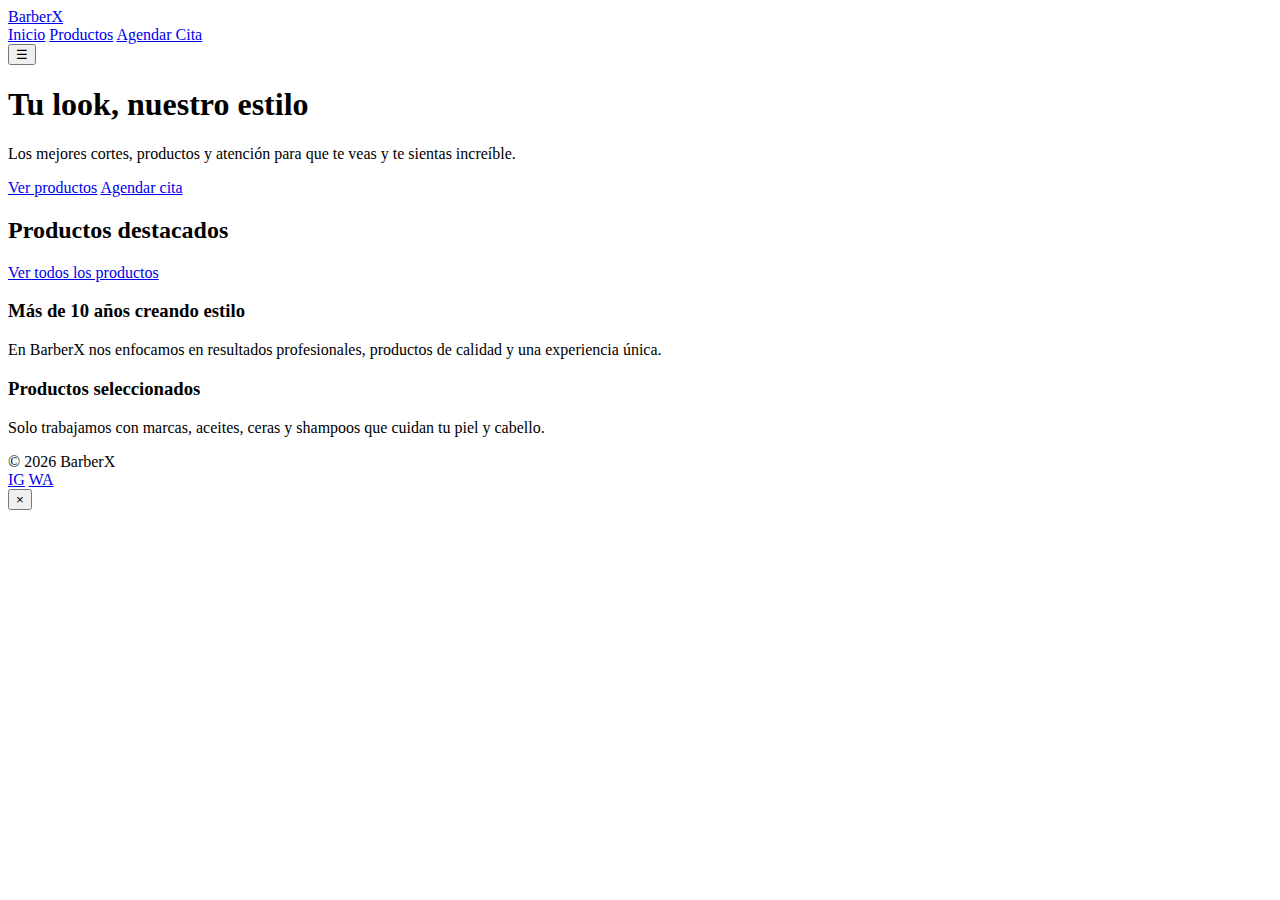
<file: index.html>
<!DOCTYPE html>
<html lang="es">
<head>
    <meta charset="UTF-8" />
    <meta name="viewport" content="width=device-width, initial-scale=1.0"/>
    <title>BarberX — Inicio</title>
    <link rel="stylesheet" href="css/styles.css"/>
</head>
<body>
    <header class="site-header">
        <div class="container header-inner">
            <a class="logo" href="index.html">BarberX</a>
            <nav class="main-nav" id="mainNav">
                <a href="index.html">Inicio</a>
                <a href="productos.html">Productos</a>
                <a href="citas.html">Agendar Cita</a>
            </nav>
            <button class="nav-toggle" aria-controls="mainNav" aria-expanded="false">☰</button>
        </div>
    </header>

    <main>
        <section class="hero">
            <div class="container hero-inner">
                <div class="hero-text">
                    <h1>Tu look, nuestro estilo</h1>
                    <p>Los mejores cortes, productos y atención para que te veas y te sientas increíble.</p>
                    <div class="hero-cta">
                        <a class="btn" href="productos.html">Ver productos</a>
                        <a class="btn ghost" href="citas.html">Agendar cita</a>
                    </div>
                </div>
                <div class="hero-image" aria-hidden="true"></div>
            </div>
        </section>

        <section class="container section featured">
            <h2>Productos destacados</h2>
            <div id="featured-products" class="products-grid"></div>
            <div class="center"><a class="btn" href="productos.html">Ver todos los productos</a></div>
        </section>

        <section class="container section about">
            <div class="two-col">
                <div>
                    <h3>Más de 10 años creando estilo</h3>
                    <p>En BarberX nos enfocamos en resultados profesionales, productos de calidad y una experiencia única.</p>
                </div>
                <div>
                    <h3>Productos seleccionados</h3>
                    <p>Solo trabajamos con marcas, aceites, ceras y shampoos que cuidan tu piel y cabello.</p>
                </div>
            </div>
        </section>
    </main>

    <footer class="site-footer">
        <div class="container footer-inner">
            <div>© <span id="year"></span> BarberX</div>
            <div class="socials">
                <a href="#" aria-label="Instagram">IG</a>
                <a href="#" aria-label="WhatsApp">WA</a>
            </div>
        </div>
    </footer>

    <!-- Product Quick View Modal -->
    <div id="productModal" class="modal" aria-hidden="true">
        <div class="modal-content" role="dialog" aria-modal="true" aria-labelledby="modalTitle">
            <button class="modal-close" id="modalClose" aria-label="Cerrar">×</button>
            <div id="modalBody"></div>
        </div>
    </div>

    <script src="js/main.js"></script>
    <script>
        document.getElementById('year').innerText = new Date().getFullYear();
    </script>
</body>
</html>
</file>
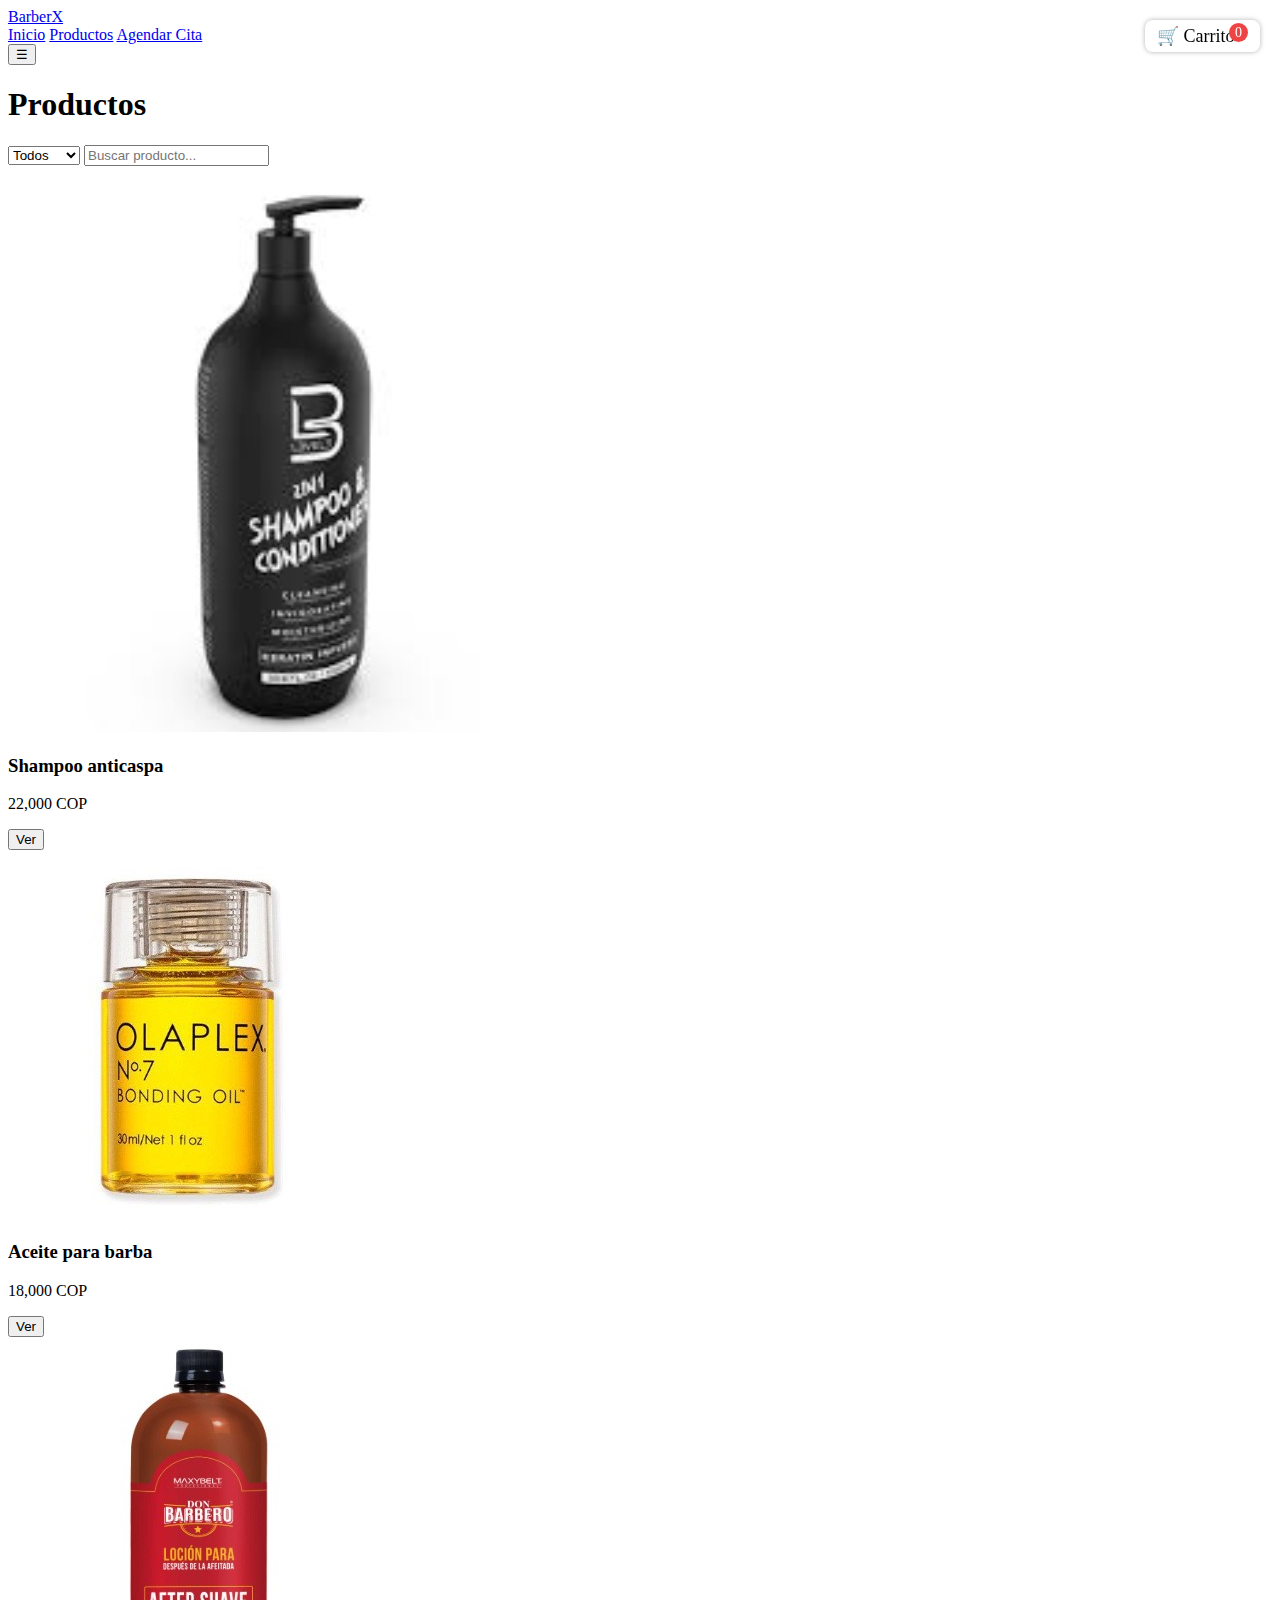
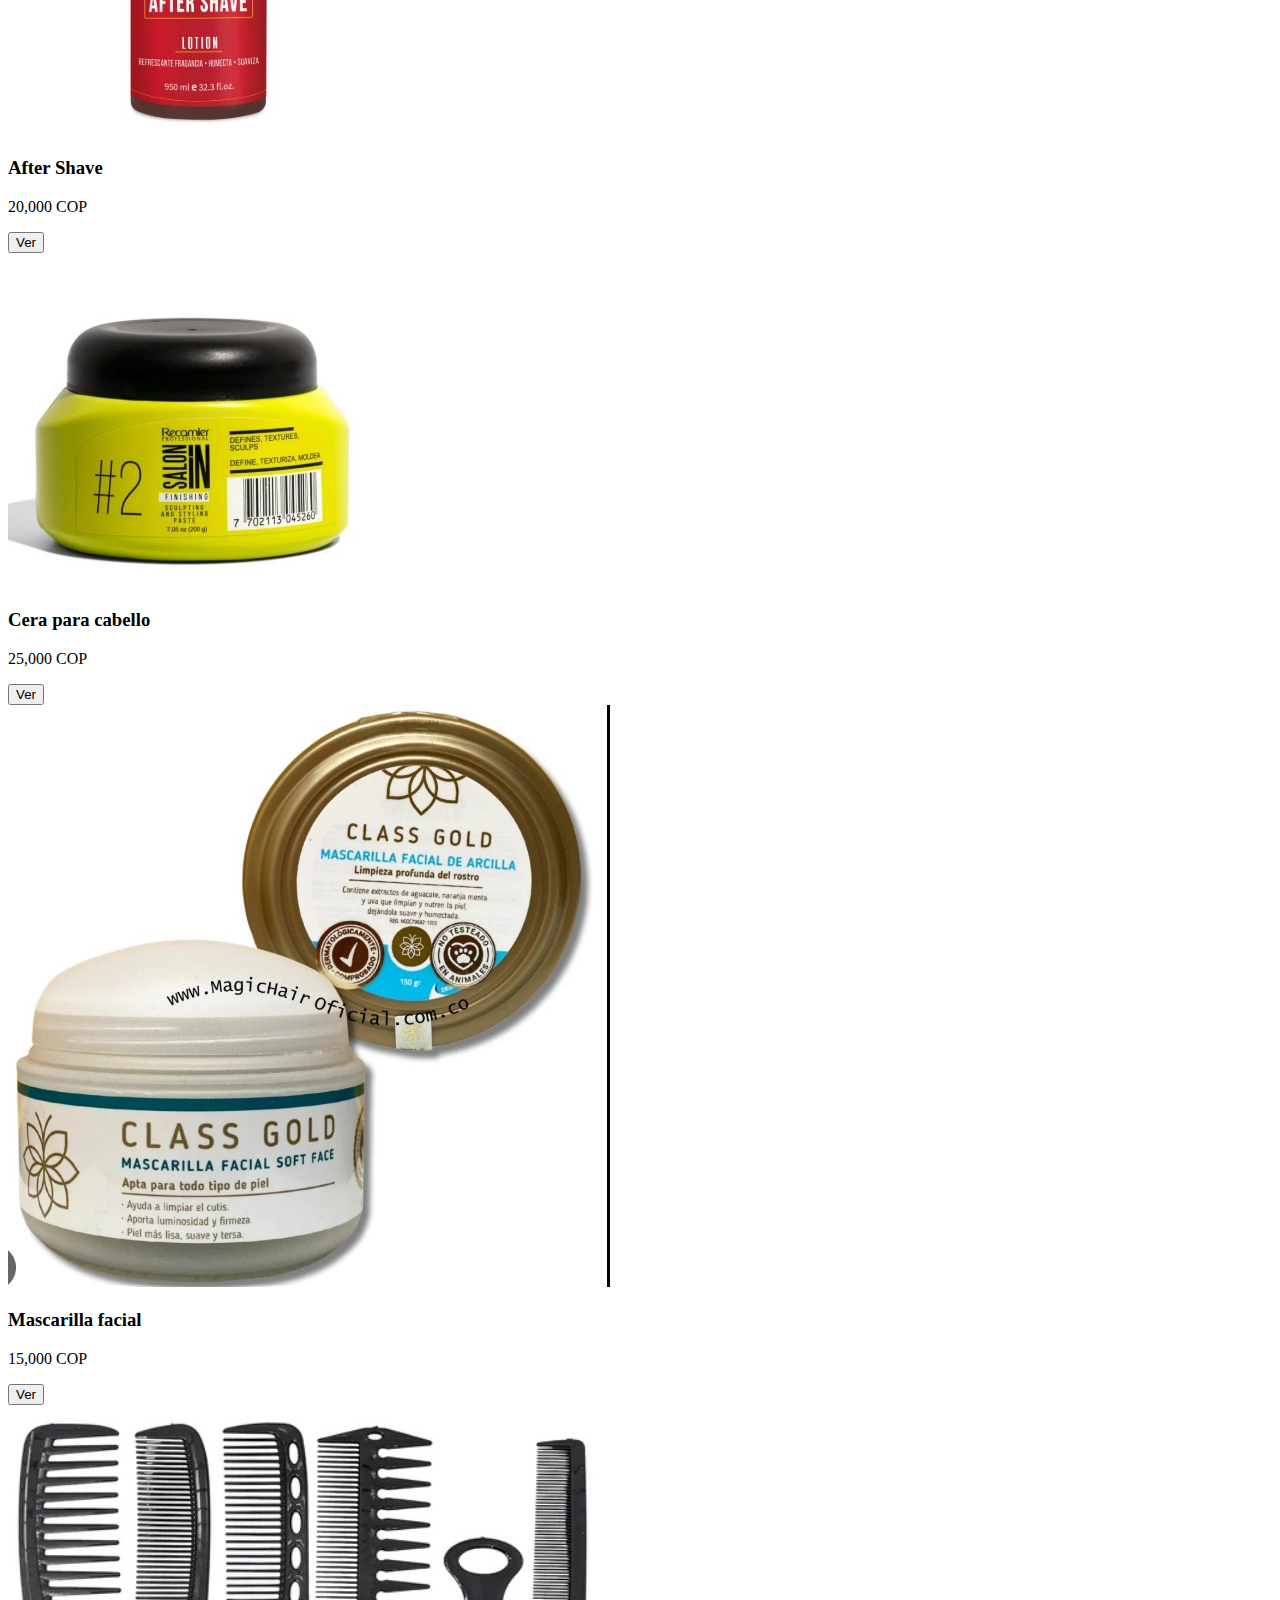
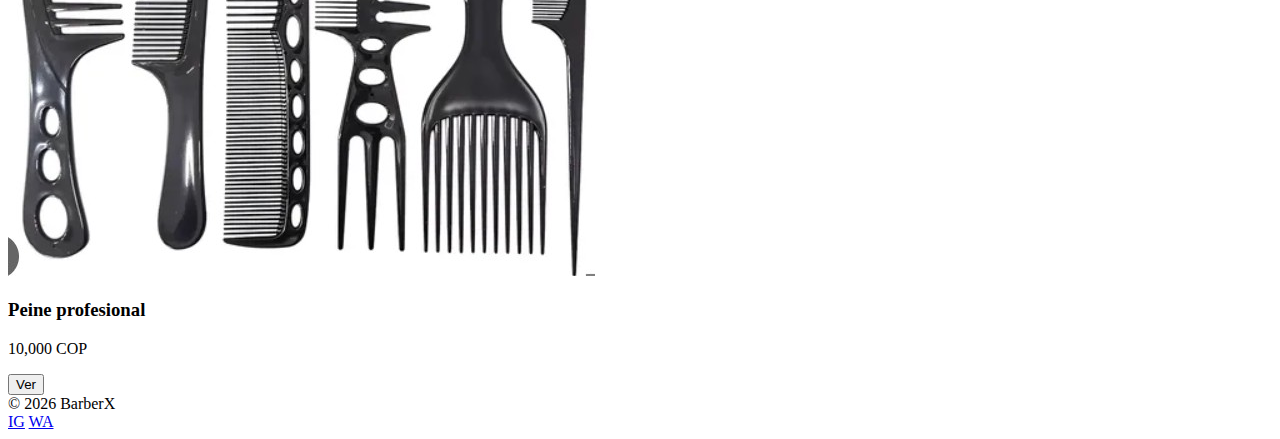
<file: productos.html>
<!DOCTYPE html>
<html lang="es">
<head>
<meta charset="utf-8" />
<meta name="viewport" content="width=device-width, initial-scale=1"/>
<title>Productos — BarberX</title>
<link rel="stylesheet" href="css/styles.css"/>
<style>
/* Modal de previsualización */
#productModal {
  display:none; position:fixed; inset:0; background:rgba(0,0,0,0.5);
  justify-content:center; align-items:center; z-index:9999;
}
#productModal .modal-content {
  background:white; padding:20px; border-radius:10px; width:90%; max-width:500px;
}
#productModal img { width:150px; }
#productModal button { margin-top:10px; }

/* Carrito flotante visible */
#cartIcon {
  position: fixed; top:20px; right:20px; cursor:pointer; font-size:18px; 
  background:white; padding:5px 12px; border-radius:8px; box-shadow:0 0 5px rgba(0,0,0,0.3); z-index:1000;
}
#cartCount {
  background:#ef4444; color:white; border-radius:50%; padding:2px 6px;
  font-size:14px; vertical-align:top; margin-left:-10px;
}

/* Modal del carrito */
#cartModal {
  display:none; position:fixed; inset:0; background:rgba(0,0,0,0.5);
  justify-content:center; align-items:center; z-index:10000;
}
#cartContent {
  background:white; padding:20px; border-radius:10px; width:90%; max-width:500px;
}
#cartContent h2 { margin-top:0; }
#cartContent ul { list-style:none; padding:0; max-height:300px; overflow-y:auto; }
#cartContent li { display:flex; justify-content:space-between; margin-bottom:10px; }
#cartContent button { margin-top:10px; }
</style>
</head>
<body>
<header class="site-header">
    <div class="container header-inner">
        <a class="logo" href="index.html">BarberX</a>
        <nav class="main-nav" id="mainNav">
            <a href="index.html">Inicio</a>
            <a href="productos.html">Productos</a>
            <a href="citas.html">Agendar Cita</a>
        </nav>
        <button class="nav-toggle" aria-controls="mainNav" aria-expanded="false">☰</button>
    </div>
</header>

<main class="container section">
    <div class="products-header">
        <h1>Productos</h1>
        <div class="filters">
            <select id="filterCategory">
                <option value="all">Todos</option>
                <option value="cabello">Cabello</option>
                <option value="barba">Barba</option>
                <option value="piel">Cuidado</option>
            </select>
            <input id="searchInput" placeholder="Buscar producto..." />
        </div>
    </div>

    <div id="product-list" class="products-grid"></div>
</main>

<!-- Modal de previsualización -->
<div id="productModal">
  <div class="modal-content">
    <button id="modalClose">×</button>
    <div id="modalBody"></div>
  </div>
</div>

<!-- Carrito flotante visible -->
<div id="cartIcon">
  🛒 Carrito <span id="cartCount">0</span>
</div>

<!-- Modal del carrito -->
<div id="cartModal">
  <div id="cartContent">
    <h2>Carrito de Compras</h2>
    <ul id="cartItems"></ul>
    <p>Total: <span id="cartTotal">0</span> COP</p>
    <button id="checkoutBtn">Pagar en línea</button>
    <button id="closeCart">Cerrar</button>
  </div>
</div>

<footer class="site-footer">
    <div class="container footer-inner">
        <div>© <span id="year2"></span> BarberX</div>
        <div class="socials">
            <a href="#" aria-label="Instagram">IG</a>
            <a href="#" aria-label="WhatsApp">WA</a>
        </div>
    </div>
</footer>

<script src="js/main.js"></script>
<script>document.getElementById('year2').innerText = new Date().getFullYear();</script>
</body>
</html>
</file>
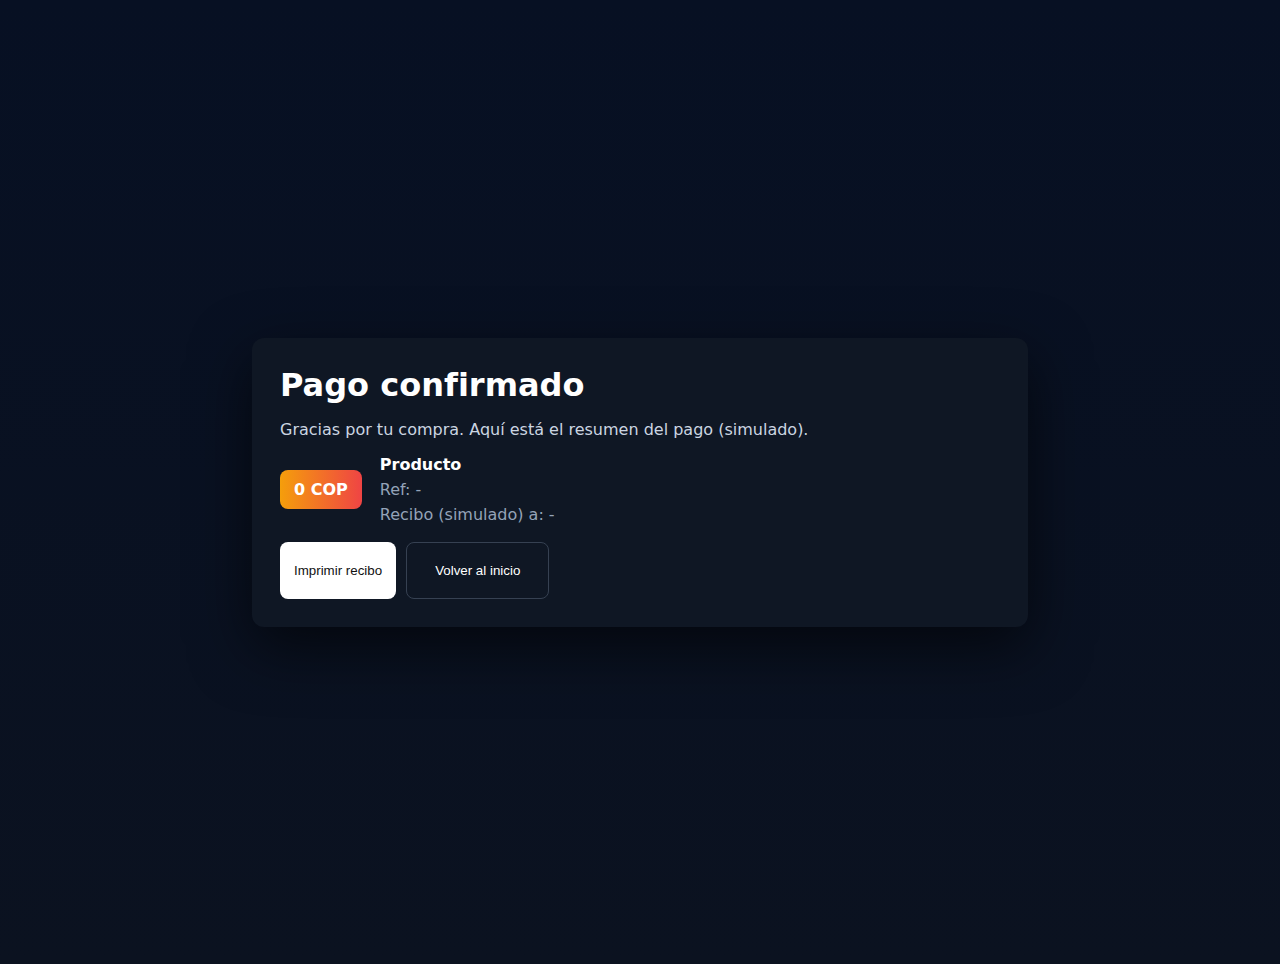
<file: payment/confirm.html>
<!doctype html>
<html lang="es">
<head>
  <meta charset="utf-8" />
  <meta name="viewport" content="width=device-width,initial-scale=1" />
  <title>Confirmación de pago - BarberX</title>
  <style>
    body{font-family:Inter,system-ui,-apple-system,Segoe UI,Roboto;display:flex;align-items:center;justify-content:center;padding:24px;min-height:100vh;background:linear-gradient(180deg,#071023,#0b1220);color:#fff}
    .panel{background:#0f1724;padding:28px;border-radius:12px;max-width:720px;width:100%;box-shadow:0 20px 60px rgba(0,0,0,0.6)}
    h1{margin:0 0 6px 0}
    .details{display:flex;gap:18px;align-items:center;margin-top:16px}
    .badge{background:linear-gradient(90deg,#f59e0b,#ef4444);padding:10px 14px;border-radius:8px;font-weight:700}
    .meta{color:#cbd5e1}
    .actions{margin-top:18px;display:flex;gap:10px}
    .btn{padding:10px 14px;border-radius:8px;border:0;cursor:pointer}
    .btn.print{background:#fff;color:#111}
    .btn.home{background:transparent;border:1px solid #364152;color:#fff}
  </style>
</head>
<body>
  <div class="panel">
    <h1>Pago confirmado</h1>
    <p class="meta">Gracias por tu compra. Aquí está el resumen del pago (simulado).</p>

    <div class="details">
      <div class="badge" id="amount">0 COP</div>
      <div>
        <div id="productTitle" style="font-weight:700">Producto</div>
        <div id="productRef" style="color:#94a3b8;margin-top:6px">Ref: -</div>
        <div id="emailInfo" style="color:#94a3b8;margin-top:6px">Recibo enviado a: -</div>
      </div>
    </div>

    <div class="actions">
      <button class="btn print" onclick="window.print()">Imprimir recibo</button>
      <a class="btn home" href="/"><button class="btn home" style="background:transparent;border:0;color:#fff;cursor:pointer">Volver al inicio</button></a>
    </div>
  </div>

  <script>
    const qs = new URLSearchParams(location.search);
    const ref = qs.get('ref') || '-';
    const producto = qs.get('producto') || 'Producto';
    const valor = qs.get('valor') || '0';
    const email = qs.get('email') || '-';

    document.getElementById('amount').textContent = Number(valor).toLocaleString() + ' COP';
    document.getElementById('productTitle').textContent = decodeURIComponent(producto);
    document.getElementById('productRef').textContent = 'Ref: ' + ref;
    document.getElementById('emailInfo').textContent = 'Recibo (simulado) a: ' + decodeURIComponent(email);
  </script>
</body>
</html>
</file>
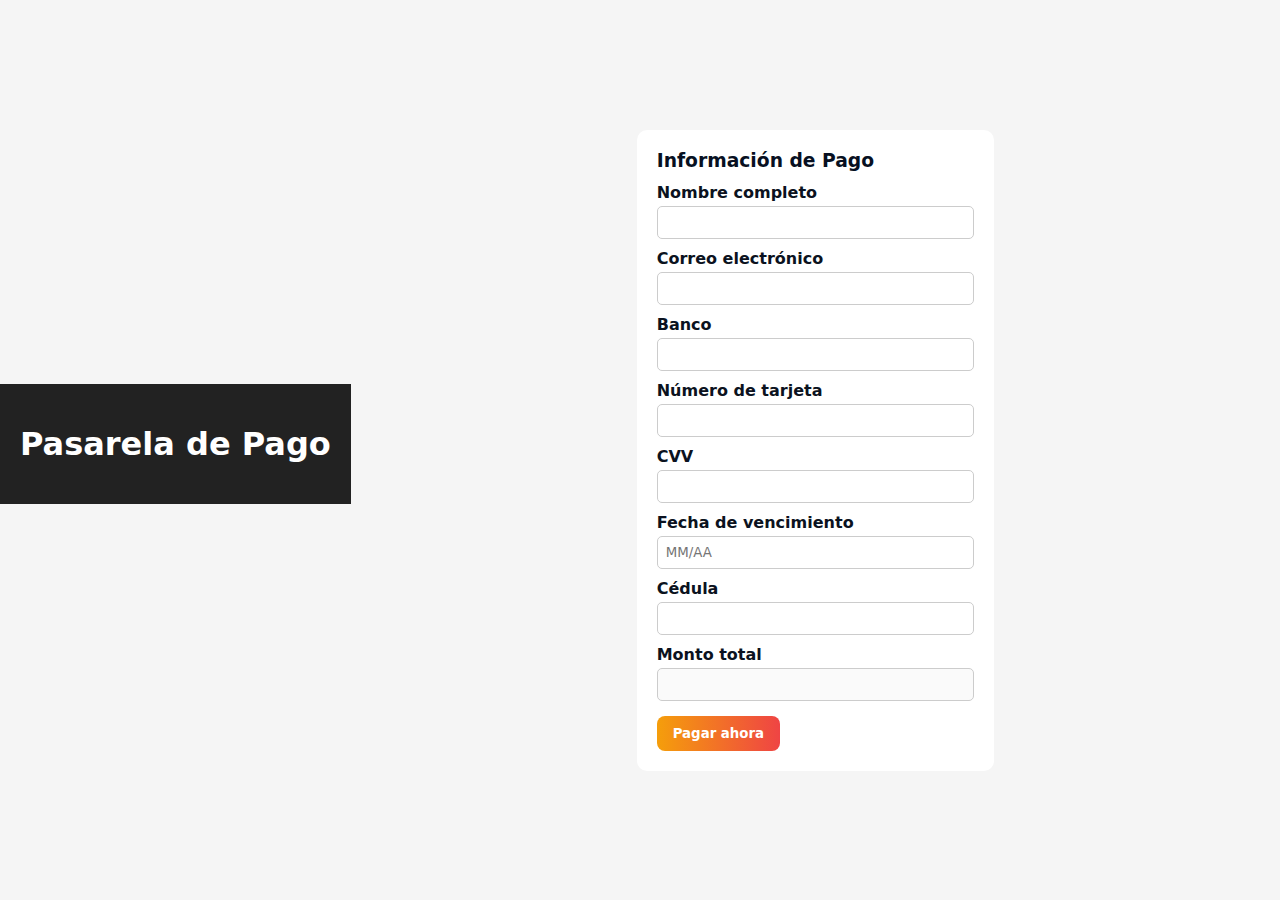
<file: payment/pagar.html>
<!DOCTYPE html>
<html lang="es">
<head>
    <meta charset="UTF-8">
    <meta name="viewport" content="width=device-width, initial-scale=1.0">
    <title>Pagar — BarberX</title>
    <link rel="stylesheet" href="pagar.css">
    <style>
        body { font-family: Arial, sans-serif; margin:0; padding:0; background:#f5f5f5; }
        .pay-header { background:#222; color:white; padding:20px; text-align:center; }
        .pay-container { max-width:800px; margin:20px auto; background:white; padding:20px; border-radius:10px; }
        .product-summary div { display:flex; align-items:center; gap:10px; margin-bottom:10px; }
        .product-summary img { border-radius:5px; }
        .pay-form label { display:block; margin-top:10px; font-weight:bold; }
        .pay-form input { width:100%; padding:8px; margin-top:4px; border-radius:5px; border:1px solid #ccc; }
        .btn-pay { margin-top:15px; padding:10px 16px; border:none; border-radius:8px; background:linear-gradient(90deg,#f59e0b,#ef4444); color:white; cursor:pointer; font-weight:bold; }
    </style>
</head>
<body>
    <header class="pay-header">
        <h1>Pasarela de Pago</h1>
    </header>

    <main class="pay-container">
        <section id="productSummary"></section>

        <form id="payForm" class="pay-form">
            <h3>Información de Pago</h3>
            <label>Nombre completo</label>
            <input type="text" required>
            <label>Correo electrónico</label>
            <input type="email" required>
            <label>Banco</label>
            <input type="text" required>
            <label>Número de tarjeta</label>
            <input type="text" required>
            <label>CVV</label>
            <input type="text" required>
            <label>Fecha de vencimiento</label>
            <input type="text" placeholder="MM/AA" required>
            <label>Cédula</label>
            <input type="text" required>
            <label>Monto total</label>
            <input id="amountLabel" type="text" disabled>
            <button type="submit" class="btn-pay">Pagar ahora</button>
        </form>
    </main>

    <script src="pagar.js"></script>
</body>
</html>
</file>
<file: css/styles.css>
<!-- Carrito flotante -->
<div id="cartIcon">
  🛒 Carrito <span id="cartCount">0</span>
</div>

<!-- Modal del carrito -->
<div id="cartModal">
  <div id="cartContent">
    <h2>Carrito de Compras</h2>
    <ul id="cartItems"></ul>
    <p>Total: <span id="cartTotal">0</span> COP</p>
    <button id="checkoutBtn">Pagar en línea</button>
    <button id="closeCart">Cerrar</button>
  </div>
</div>
</file>
<file: payment/pagar.css>
/* pagar.css - estilo visual barbería moderno */
:root{
  --bg:#0f1724;
  --card:#fff;
  --accent:#f59e0b;
  --accent2:#ef4444;
  --muted:#6b7280;
}

*{box-sizing:border-box;font-family:Inter,system-ui,Segoe UI,Helvetica,Arial,sans-serif}
body{margin:0;background:linear-gradient(180deg,#071023 0%, #0f1724 100%);color:#0b1220;min-height:100vh;display:flex;align-items:center;justify-content:center;padding:24px}
.pay-root{width:100%;max-width:1180px}
.pay-header{display:flex;justify-content:flex-start;padding:10px 16px;margin-bottom:12px;color:#fff}
.brand .logo{font-weight:800;font-size:22px;letter-spacing:1px}
.brand .logo span{color:var(--accent);margin-left:4px}
.brand .tag{font-size:12px;color:var(--muted)}

.pay-card{display:flex;gap:20px;background:var(--card);border-radius:14px;padding:18px;box-shadow:0 20px 60px rgba(2,6,23,0.6);align-items:stretch}
.left{flex:0 0 42%;padding:12px;border-right:1px solid #f1f5f9}
.right{flex:1;padding:12px}

.product-preview{background:linear-gradient(135deg,#0b1220 0%, #1f2937 100%);padding:20px;border-radius:12px;display:flex;align-items:center;justify-content:center}
.product-preview img{width:240px;max-width:100%;filter:grayscale(10%) contrast(1.05);border-radius:8px;transform:rotate(-6deg);transition:transform .35s}
.product-preview:hover img{transform:rotate(0);}

.product-info h1{margin:12px 0 6px;font-size:20px}
.product-info p{margin:0;color:var(--muted)}
.product-info .small{font-size:12px}

form h3{margin:0 0 12px 0;color:#071022}
.input-grid label{display:block;margin-bottom:10px;font-size:13px;color:#26303a}
.input-grid input{width:100%;padding:10px;border-radius:8px;border:1px solid #e6eef6;background:#fafcff;font-size:15px}

.row{display:flex;gap:8px}
.email input{background:#fff}

.pay-actions{display:flex;gap:12px;align-items:center;margin-top:8px}
.btn{padding:10px 14px;border-radius:10px;border:0;cursor:pointer;font-weight:600}
.btn.primary{background:linear-gradient(90deg,var(--accent),var(--accent2));color:#fff}
.btn.ghost{background:#fff;border:1px solid #e6e6e9;color:#111}

.secure{margin-top:14px;font-size:13px;color:var(--muted);display:flex;align-items:center;gap:8px}
.lock{background:linear-gradient(90deg,var(--accent),var(--accent2));padding:6px;border-radius:8px;color:#fff}

.pay-footer{color:#fff;text-align:center;margin-top:12px;font-size:13px}
.toast{position:fixed;right:24px;bottom:24px;padding:14px 18px;background:#101827;color:#fff;border-radius:10px;box-shadow:0 10px 30px rgba(2,6,23,0.6)}
.hidden{display:none}
@media(max-width:900px){
  .pay-card{flex-direction:column}
  .left{border-right:0}
  .product-preview img{width:200px}
}
</file>
